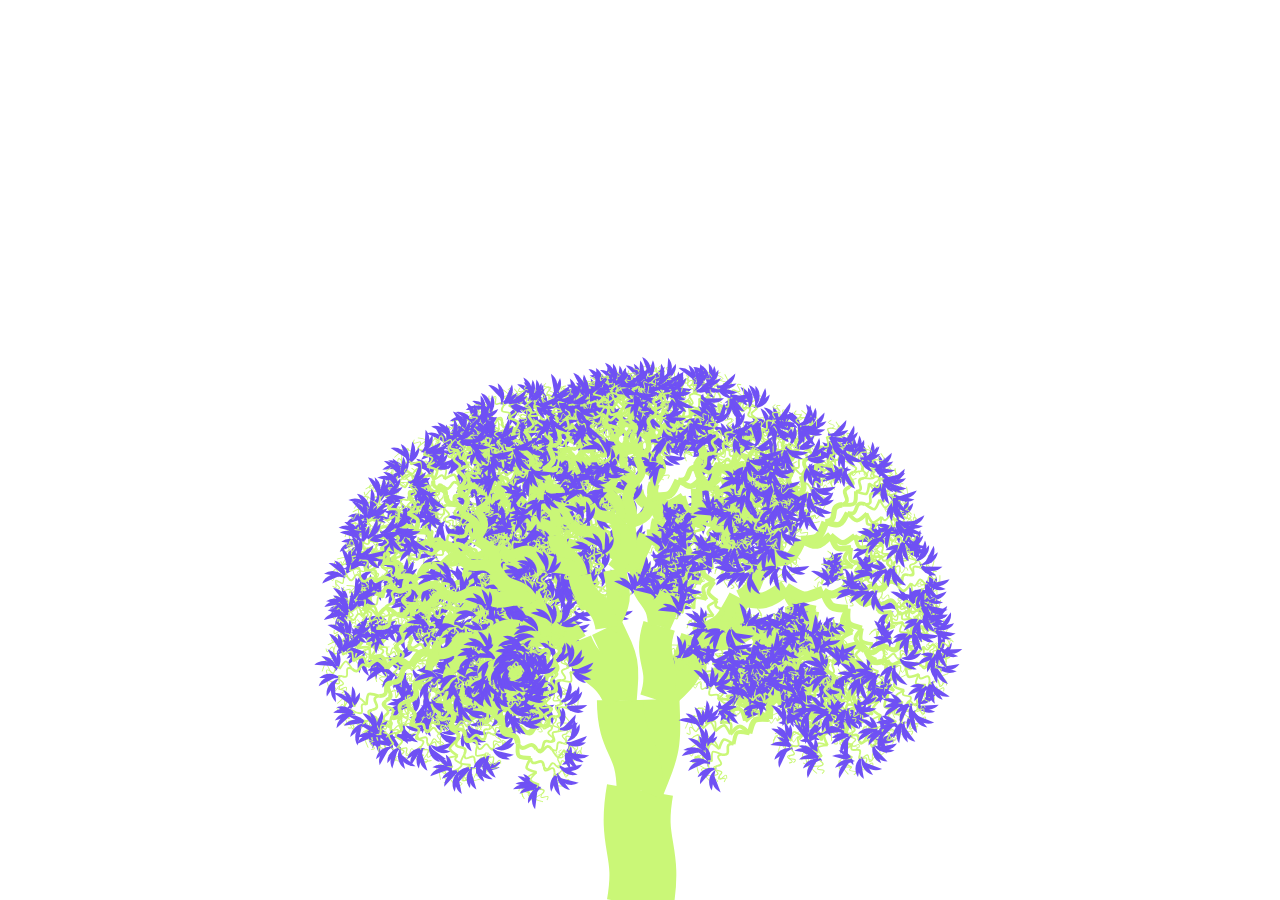
<file: fractal/tree/index.html>
<!DOCTYPE html>
<html lang="en" >
<head>
  <meta charset="UTF-8">
  <title>Кто прочитал, тот молодец</title>
  <link rel="stylesheet" href="./style.css">

</head>
<body>
<canvas></canvas>
  <script  src="script.js"></script>

</body>
</html>
</file>
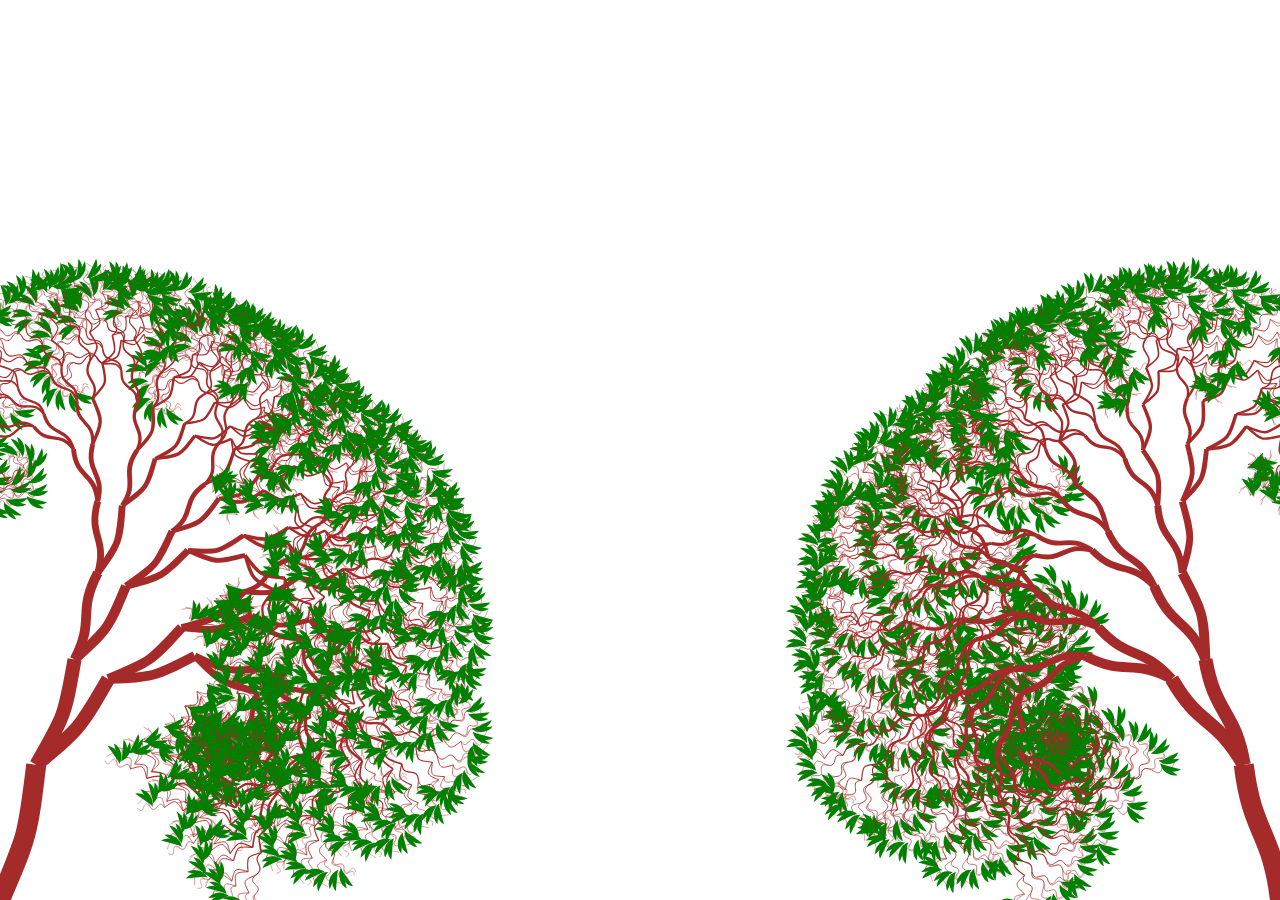
<file: fractal/tree2/index.html>
<!DOCTYPE html>
<html lang="en" >
<head>
  <meta charset="UTF-8">
  <title>Кто прочитал, тот молодец</title>
  <link rel="stylesheet" href="./style.css">

</head>
<body>
<canvas></canvas>

  <script  src="script.js"></script>

</body>
</html>
</file>
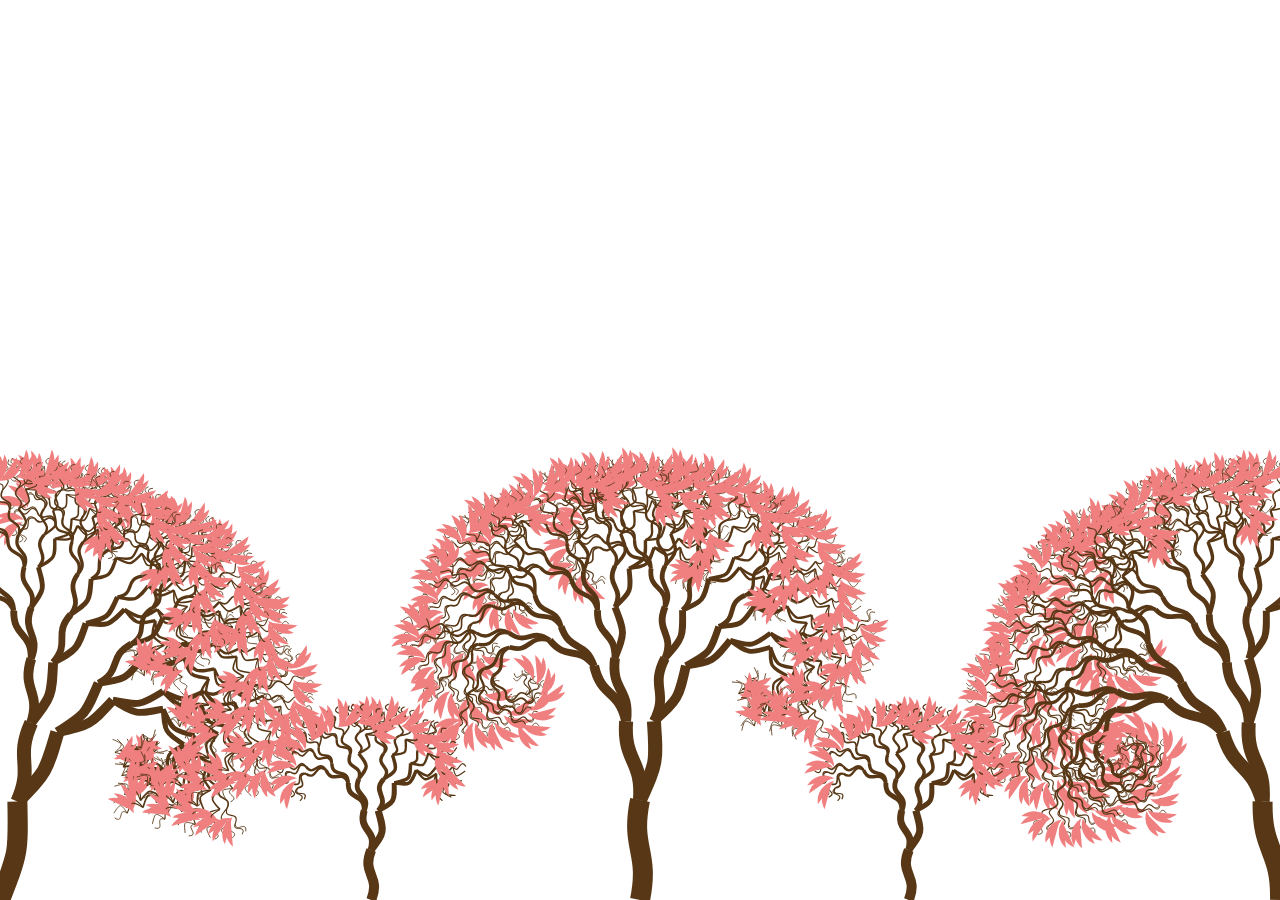
<file: fractal/tree3/index.html>
<!DOCTYPE html>
<html lang="en" >
<head>
  <meta charset="UTF-8">
  <title>CodePen - H-TREE fractal </title>
  <link rel="stylesheet" href="./style.css">

</head>
<body>
<canvas></canvas>

  <script  src="script.js"></script>

</body>
</html>
</file>
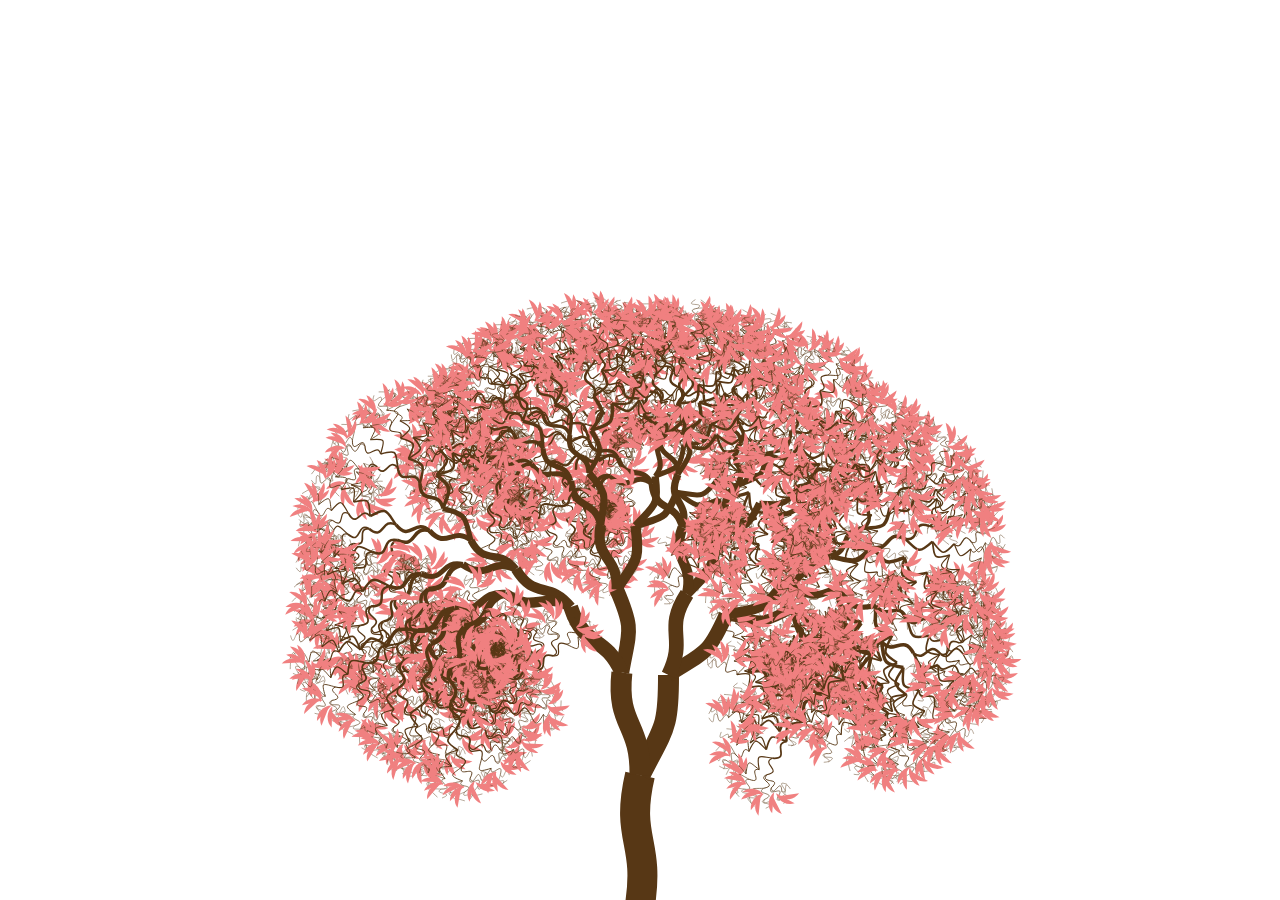
<file: fractal/treee/index.html>
<!DOCTYPE html>
<html lang="en" >
<head>
  <meta charset="UTF-8">
  <title>CodePen - H-TREE fractal </title>
  <link rel="stylesheet" href="./style.css">

</head>
<body>
<canvas></canvas>
  <script  src="script.js"></script>

</body>
</html>
</file>
<file: fractal/tree/style.css>
* {
    margin: 0;
    padding: 0;
    box-sizing: border-box;
}
canvas {
    position: absolute;
}
button {
    cursor: pointer;
    outline: none;
    border: none;
}
.generate-tree-button {
    position: absolute;
    left:0;
    z-index: 10;
    cursor: pointer;
    bottom: 5%; 
    left: 50%;
    transform: translate(-50%, 0);
    padding: 20px 30px;
    border-radius: 50px;
    background: brown;

    color: black;
    font-family: 'Helvetica', cursive;
    font-size: 20px;
    overflow: hidden;
}
</file>
<file: fractal/tree2/style.css>
* {
    margin: 0;
    padding: 0;
    box-sizing: border-box;
}
canvas {
    position: absolute;
    background: white;
}
button {
    cursor: pointer;
    outline: none;
    border: none;
}
.generate-tree-button {
    position: absolute;
    left:0;
    z-index: 10;
    cursor: pointer;
    bottom: 5%; 
    left: 50%;
    transform: translate(-50%, 0);
    padding: 20px 30px;
    border-radius: 50px;
    background: brown;

    color: black;
    font-family: 'Helvetica', cursive;
    font-size: 20px;
    overflow: hidden;
}
</file>
<file: fractal/tree3/style.css>
* {
    margin: 0;
    padding: 0;
    box-sizing: border-box;
}
canvas {
    position: absolute;
    background: white;
}
button {
    cursor: pointer;
    outline: none;
    border: none;
}
.generate-tree-button {
    position: absolute;
    left:0;
    z-index: 10;
    cursor: pointer;
    bottom: 5%; 
    left: 50%;
    transform: translate(-50%, 0);
    padding: 20px 30px;
    border-radius: 50px;
    background: brown;

    color: black;
    font-family: 'Helvetica', cursive;
    font-size: 20px;
    overflow: hidden;
}
</file>
<file: fractal/treee/style.css>
* {
    margin: 0;
    padding: 0;
    box-sizing: border-box;
}
canvas {
    position: absolute;
}
button {
    cursor: pointer;
    outline: none;
    border: none;
}
.generate-tree-button {
    position: absolute;
    left:0;
    z-index: 10;
    cursor: pointer;
    bottom: 5%; 
    left: 50%;
    transform: translate(-50%, 0);
    padding: 20px 30px;
    border-radius: 50px;
    background: brown;

    color: black;
    font-family: 'Helvetica', cursive;
    font-size: 20px;
    overflow: hidden;
}
</file>
